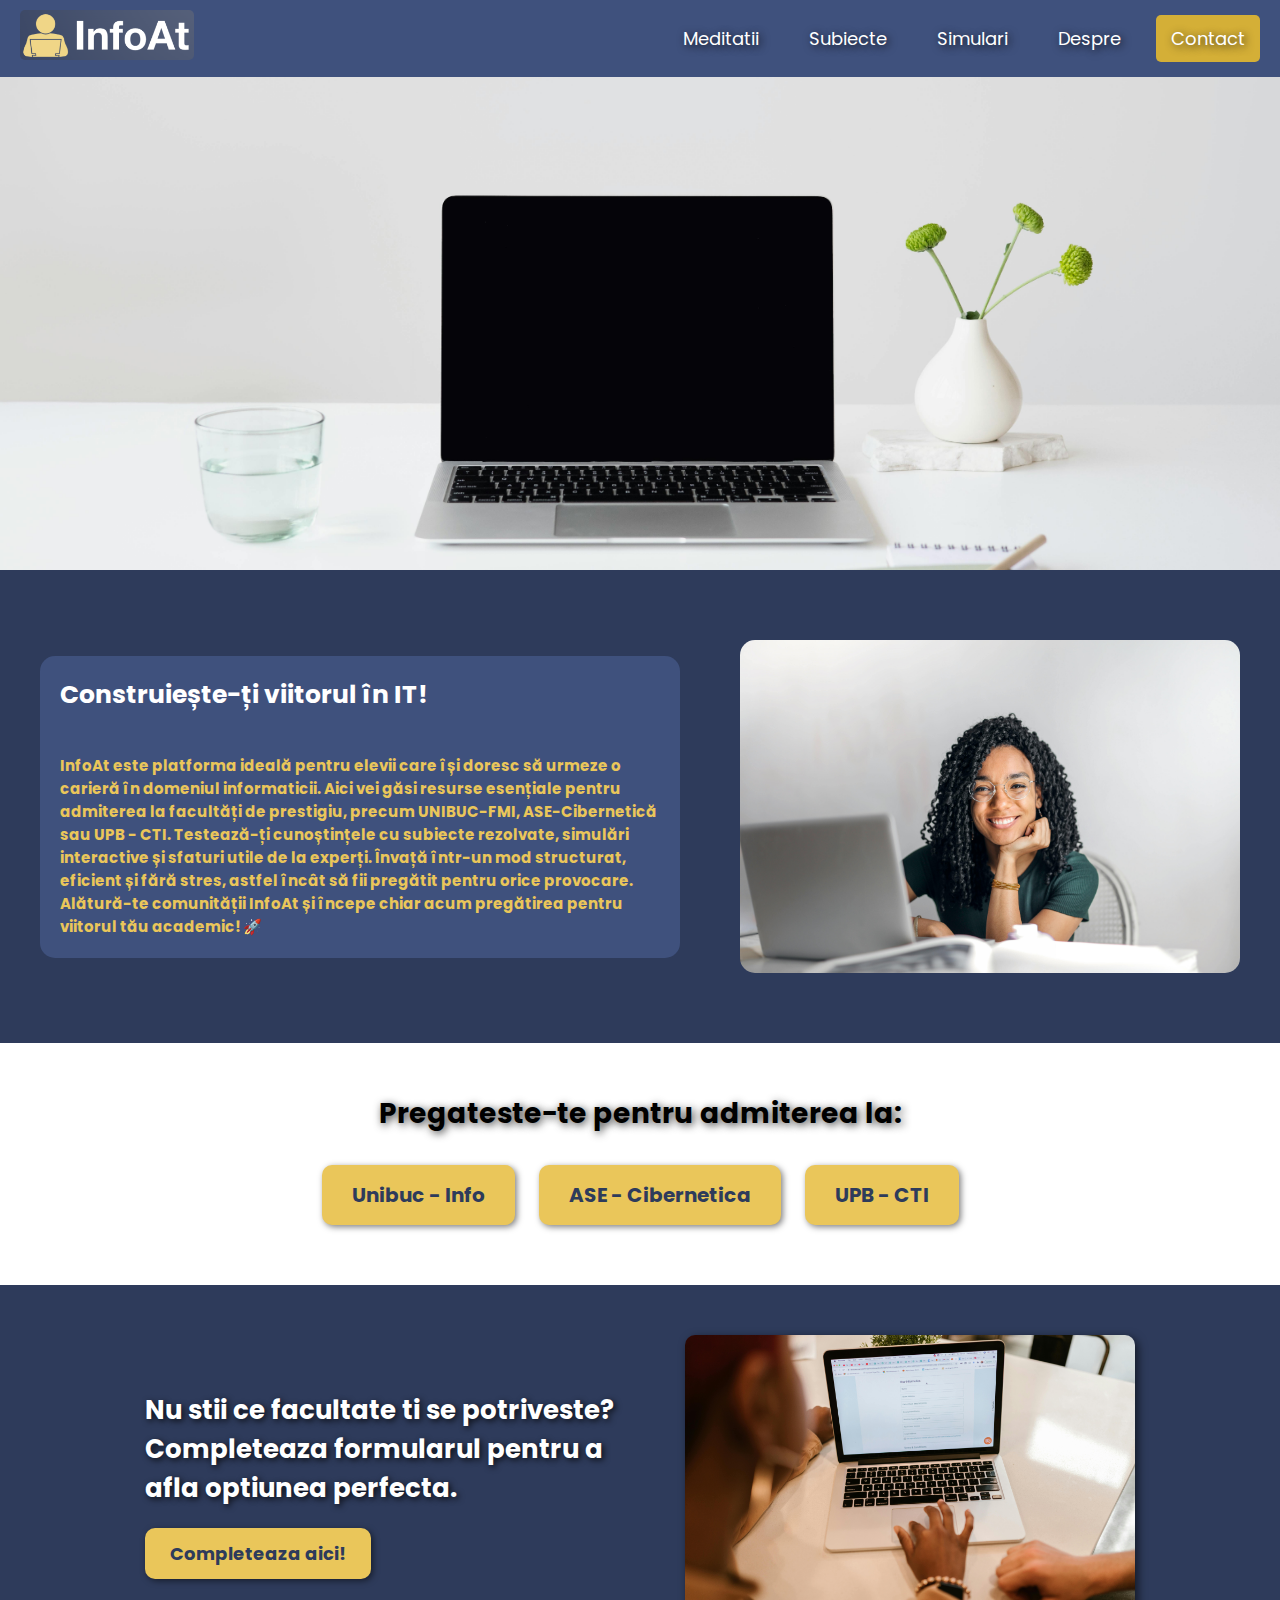
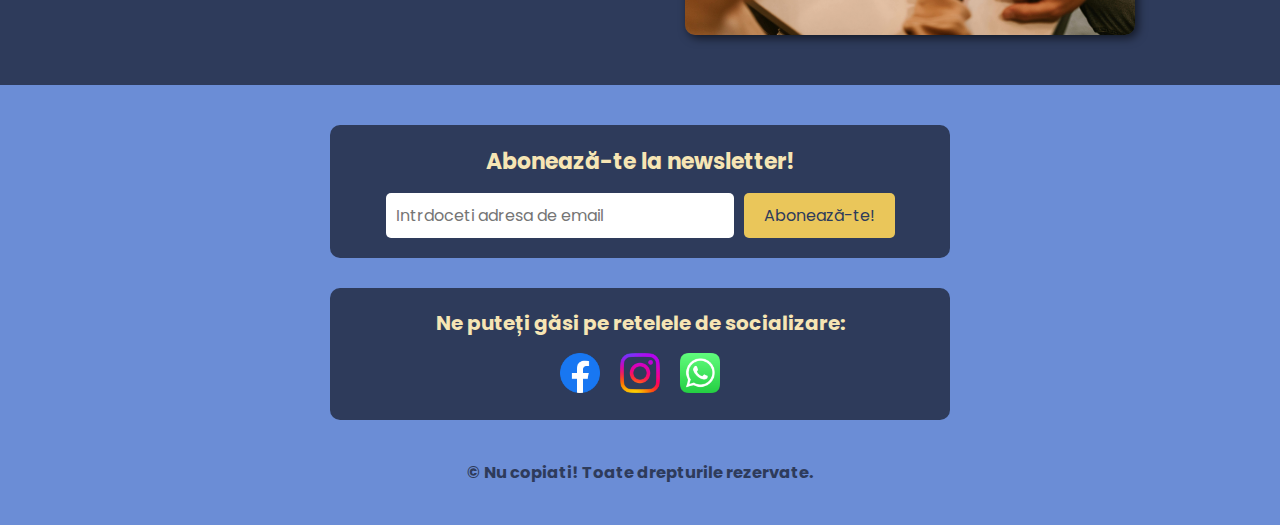
<file: index.html>
<!DOCTYPE html>
<html lang="ro">
<head>
    <meta charset="UTF-8">
    <meta name="viewport" content="width=device-width, initial-scale=1.0">
    <title>InfoAt</title>
    <link rel="icon" type="image/x-icon" href="poze/sublogo.png">
    <link rel="stylesheet" href="index.css">
    <script src="index.js"></script>
    <link href="https://fonts.googleapis.com/css2?family=Poppins:wght@300;400;600&display=swap" rel="stylesheet">
</head>
<body>
    <nav id="options-bar">
        <div class="logo-container">
            <a href="index.html"><img src="poze/zoomed-logo.png" alt="logo"></a>
        </div>
        <ul id="options">
            <li><a href="index.html">Meditatii</a></li>
            <li>
                <p id="text-subiecte">Subiecte</p>
                <ul id="subiecte-dropdown">
                    <li><a href="unibuc.html">Unibuc - FMI</a></li>
                    <li><a href="">ASE - Cibernetica</a></li>
                    <li><a href="">UPB - CTI</a></li>
                </ul>
            </li>
            <li><a href="">Simulari</a></li>
            <li><a href="">Despre</a></li>
            <li id="contactBtn"><a href="">Contact</a></li>
        </ul>
    </nav>

    <section id="prezentare">
        <!-- <img src="logo.png" alt=""> -->
        <h4>Pregătește-te inteligent pentru admitere!</h4>
        <h6>Vrei să studiezi informatica la o facultate de top? Noi te ajutăm să-ți maximizezi șansele! Pe InfoAt ai acces la subiecte de admitere, teste grilă și explicații detaliate. Învață eficient, exersează și fii pregătit pentru ziua examenului!</h6>
    </section>

    <section id="despre">
        <article>
            <h3>Construiește-ți viitorul în IT!</h3>
            <h6>InfoAt este platforma ideală pentru elevii care își doresc să urmeze o carieră în domeniul informaticii. Aici vei găsi resurse esențiale pentru admiterea la facultăți de prestigiu, precum UNIBUC-FMI, ASE-Cibernetică sau UPB - CTI. Testează-ți cunoștințele cu subiecte rezolvate, simulări interactive și sfaturi utile de la experți. Învață într-un mod structurat, eficient și fără stres, astfel încât să fii pregătit pentru orice provocare. Alătură-te comunității InfoAt și începe chiar acum pregătirea pentru viitorul tău academic! 🚀</h6>
        </article>
        <img src="poze/img_prezentare.jpg" alt="imagine-prezentare">
    </section>

    <section id="optiuni">
        <h2>Pregateste-te pentru admiterea la:</h2>
        <a href="">Unibuc - Info</a>
        <a href="">ASE - Cibernetica</a>
        <a href="">UPB - CTI</a>
    </section>

    <section id="ghid">
        <section id="ghid-text">
            <h2>Nu stii ce facultate ti se potriveste? Completeaza formularul pentru a afla optiunea perfecta.</h2>
            <a href="">Completeaza aici!</a>
        </section>
        <img src="poze/form-photo.jpg" alt="form-photo">
    </section>

    <footer id="final">

        <div id="caseta_newsletter">
            <h2>Abonează-te la newsletter!</h2>
            <form id="newsletter">
                <input type="email" placeholder="Intrdoceti adresa de email" required>
                <button type="submit">Abonează-te!</button>
            </form>
        </div>

        <div id="socializare">
            <h3>Ne puteți găsi pe retelele de socializare:</h3>
            <ul>
                <li><a href="https://www.facebook.com/profile.php?id=100009041200910" target="_blank"><img src="poze/facebook.webp" alt="insta" id="slogos"></a></li>
                <li><a href="https://www.instagram.com/anghel_e.a/" target="_blank"><img src="poze/insta.webp" alt="" id="slogos"></a></li>
                <li><a href="https://wa.me/40772092518?text=Salut,%20aș%20dori%20mai%20multe%20informații!" target="_blank"><img src="poze/whatsapp.webp" alt="" id="slogos"></a></li>
            </ul>
        </div>

        <div id="drepturi">
            <h3>© Nu copiati! Toate drepturile rezervate.</h3>
        </div>
    </footer>
</body>
</html>
</file>
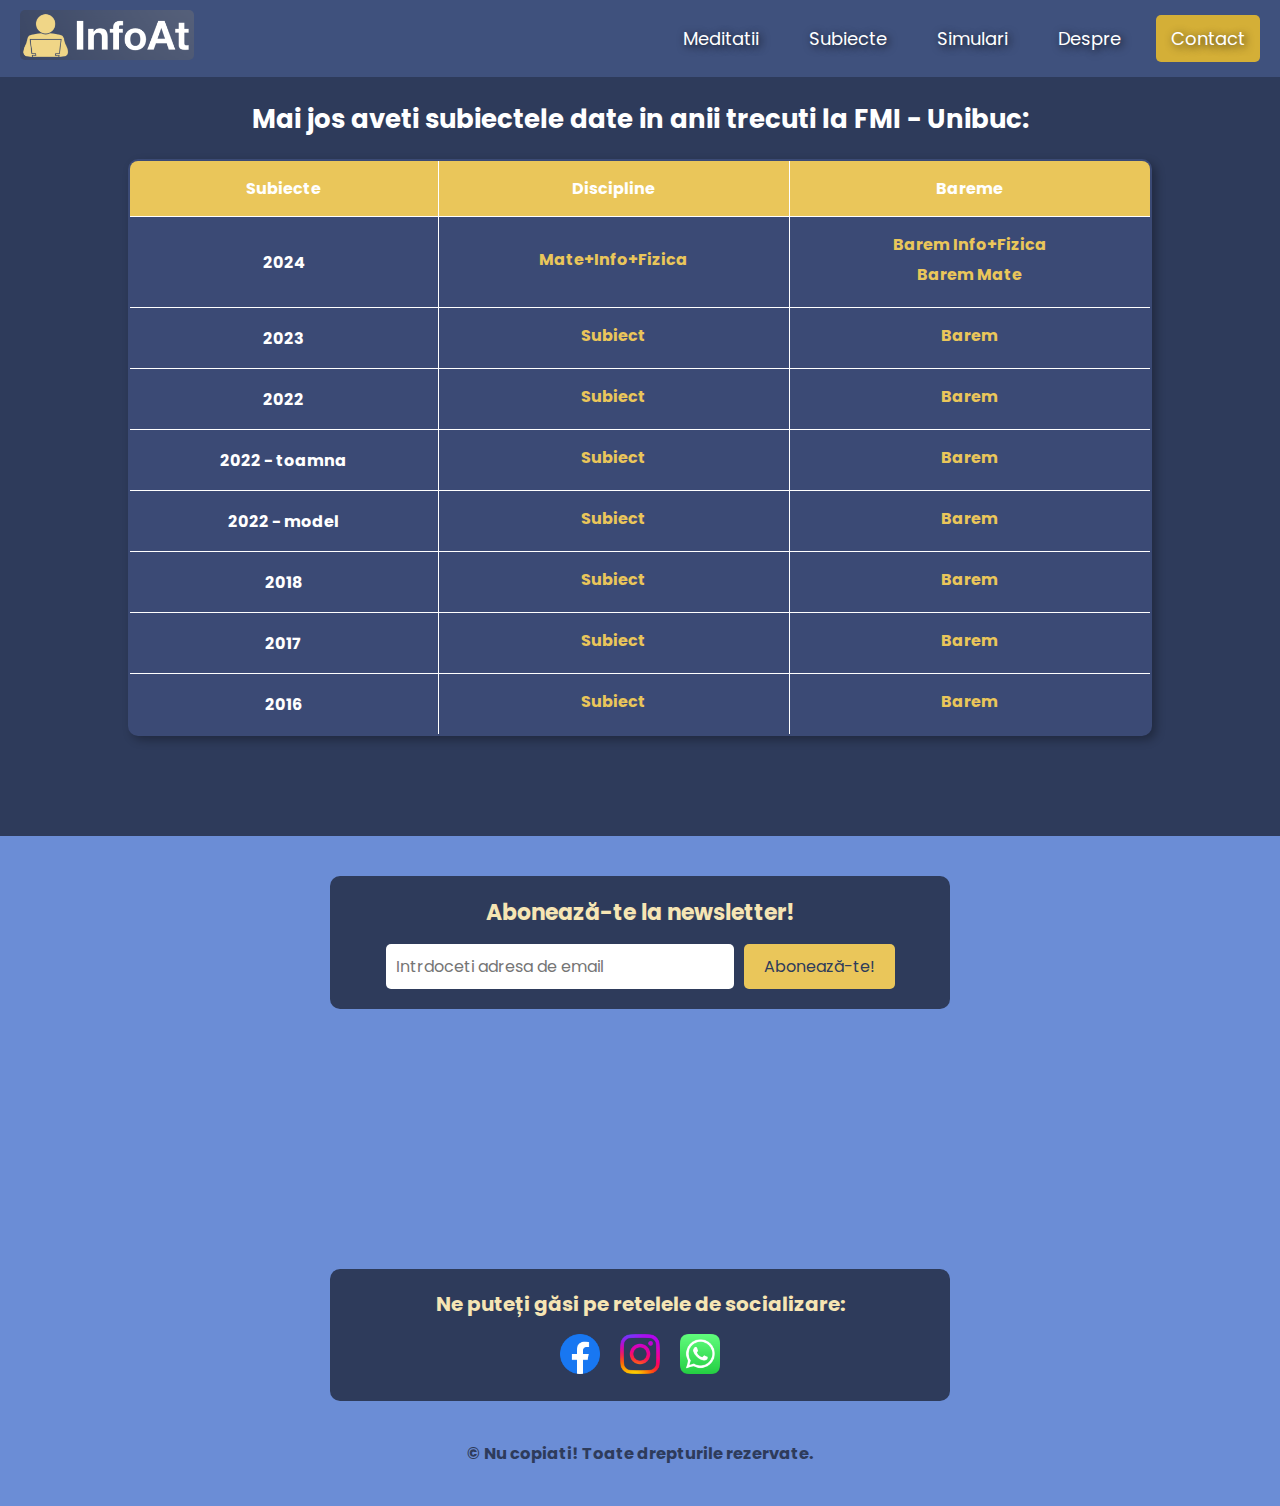
<file: unibuc.html>
<!DOCTYPE html>
<html lang="en">
<head>
    <meta charset="UTF-8">
    <meta name="viewport" content="width=device-width, initial-scale=1.0">
    <link rel="stylesheet" href="unibuc.css">
    <link rel="stylesheet" href="footer.css">
    <link rel="stylesheet" href="navigation.css">
    <title>Admitere Unibuc - FMI</title>
    <link href="https://fonts.googleapis.com/css2?family=Poppins:wght@300;400;600&display=swap" rel="stylesheet">
    
</head>
<body>
    <nav id="options-bar">
        <div class="logo-container">
            <a href="index.html"><img src="poze/zoomed-logo.png" alt="logo"></a>
        </div>
        <ul id="options">
            <li><a href="index.html">Meditatii</a></li>
            <li>
                <p id="text-subiecte">Subiecte</p>
                <ul id="subiecte-dropdown">
                    <li><a href="unibuc-fmi.html">Unibuc - FMI</a></li>
                    <li><a href="">ASE - Cibernetica</a></li>
                    <li><a href="">UPB - CTI</a></li>
                </ul>
            </li>
            <li><a href="">Simulari</a></li>
            <li><a href="">Despre</a></li>
            <li id="contactBtn"><a href="">Contact</a></li>
        </ul>
    </nav>
    
    <section id="subiecte">
        <h1>Mai jos aveti subiectele date in anii trecuti la FMI - Unibuc:</h1>
        <table>
            <tr id="optiuni">
                <th>Subiecte</th>
                <th>Discipline</th>
                <th>Bareme</th>
            </tr>
            <tr>
                <th>2024</th>
                <th><a href="Subiecte_2024.pdf">Mate+Info+Fizica</a></th>
                <th>
                    <a href="Barem_if2024.pdf">Barem Info+Fizica</a>
                    <a href="Bareme_mate2024.pdf">Barem Mate</a>
                </th>
            </tr>
            <tr>
                <th>2023</th>
                <th><a href="https://drive.google.com/drive/folders/12yCsptq94vl68pXoj5a7oTbnEBWrmIAp">Subiect</a></th>
                <th><a href="https://drive.google.com/drive/folders/12yCsptq94vl68pXoj5a7oTbnEBWrmIAp">Barem</a></th>
            </tr>
            <tr>
                <th>2022</th>
                <th><a href="https://drive.google.com/drive/folders/1Nk5DVQKgwZ2wx35ElrDjI5PHh3sPD68f">Subiect</a></th>
                <th><a href="https://drive.google.com/drive/folders/1Nk5DVQKgwZ2wx35ElrDjI5PHh3sPD68f">Barem</a></th>
            </tr>
            <tr>
                <th>2022 - toamna</th>
                <th><a href="">Subiect</a></th>
                <th><a href="">Barem</a></th>
            </tr>
            <tr>
                <th>2022 - model</th>
                <th><a href="https://drive.google.com/drive/folders/1rEIQ75LRHtEQypx39yupOlypwyo-nqJq">Subiect</a></th>
                <th><a href="https://drive.google.com/drive/folders/1rEIQ75LRHtEQypx39yupOlypwyo-nqJq">Barem</a></th>
            </tr>
            <tr>
                <th>2018</th>
                <th><a href="">Subiect</a></th>
                <th><a href="">Barem</a></th>
            </tr>
            <tr>
                <th>2017</th>
                <th><a href="">Subiect</a></th>
                <th><a href="">Barem</a></th>
            </tr>
            <tr>
                <th>2016</th>
                <th><a href="">Subiect</a></th>
                <th><a href="">Barem</a></th>
            </tr>


        </table>
    </section>

    <footer id="final">

        <div id="caseta_newsletter">
            <h2>Abonează-te la newsletter!</h2>
            <form id="newsletter">
                <input type="email" placeholder="Intrdoceti adresa de email" required>
                <button type="submit">Abonează-te!</button>
            </form>
        </div>

        <section id="subiecte">
            <table>

            </table>
        </section>

        <div id="socializare">
            <h3>Ne puteți găsi pe retelele de socializare:</h3>
            <ul>
                <li><a href="https://www.facebook.com/profile.php?id=100009041200910" target="_blank"><img src="poze/facebook.webp" alt="insta" id="slogos"></a></li>
                <li><a href="https://www.instagram.com/anghel_e.a/" target="_blank"><img src="poze/insta.webp" alt="" id="slogos"></a></li>
                <li><a href="https://wa.me/40772092518?text=Salut,%20aș%20dori%20mai%20multe%20informații!" target="_blank"><img src="poze/whatsapp.webp" alt="" id="slogos"></a></li>
            </ul>
        </div>

        <div id="drepturi">
            <h3>© Nu copiati! Toate drepturile rezervate.</h3>
        </div>
    </footer>
</body>
</html>
</file>
<file: footer.css>
/* Stilizare footer */
#final {
    background-color: #6B8DD6;
    color: #ffffff;
    padding: 40px 20px;
    text-align: center;
    display: flex;
    flex-direction: column;
    gap: 30px;
}

/* Stilizare caseta newsletter */
#caseta_newsletter {
    background: #2e3b5b;
    padding: 20px;
    border-radius: 10px;
    width: 50%;
    margin: auto;
}

#caseta_newsletter h2 {
    margin-bottom: 15px;
    font-size: 22px;
    color: #f6e5b4;
}

#newsletter {
    display: flex;
    justify-content: center;
    gap: 10px;
}

#newsletter input {
    padding: 10px;
    width: 60%;
    border-radius: 5px;
    border: none;
    font-size: 16px;
}

#newsletter button {
    background: #eac65a;
    color: #2e3b5b;
    border: none;
    padding: 10px 20px;
    cursor: pointer;
    border-radius: 5px;
    font-size: 16px;
    transition: background 0.3s;
}

#newsletter button:hover {
    background: #f6e5b4;
}

/* Stilizare social media */
#socializare {
    background: #2e3b5b;
    padding: 20px;
    border-radius: 10px;
    width: 50%;
    margin: auto;
}

#socializare h3 {
    margin-bottom: 15px;
    font-size: 20px;
    color: #f6e5b4;
}

#socializare ul {
    list-style: none;
    display: flex;
    justify-content: center;
    gap: 20px;
    padding: 0;
}

#socializare ul li {
    display: inline-block;
}

#socializare ul li a img {
    width: 40px;
    height: 40px;
    transition: transform 0.3s ease-in-out;
}

#socializare ul li a img:hover {
    transform: scale(1.1);
}

/* Stilizare drepturi de autor */
#drepturi {
    font-size: 14px;
    color: #2e3b5b;
    text-align: center;
    padding-top: 10px;
}
</file>
<file: navigation.css>
/* Stilizare navigație */
nav#options-bar {
    background-color: #3f517d;
    padding: 10px 20px;
    position: fixed;
    top: 0;
    width: 100%;
    display: flex;
    justify-content: space-between;
    align-items: center;
    z-index: 1000;
}

/* Stilizare logo */
.logo-container {
    display: flex;
    align-items: center;
}

.logo-container img {
    height: 50px;
    border-radius: 5px;
}

/* Stilizare meniu */
ul#options {
    list-style: none;
    display: flex;
    align-items: center;
    gap: 20px;
    margin: 0;
    padding: 0;
}

ul#options > li {
    position: relative;
    padding: 10px 15px;
    cursor: pointer;
    font-size: 18px;
    border-radius: 5px;
    transition: background 0.3s;
    text-shadow: 2px 2px 8px rgba(0, 0, 0, 0.8);
}

#contactBtn{
    background-color: #D4AF37;
}

ul#options > li a {
    text-decoration: none;
    color: #ffffff;
    transition: color 0.3s;
}

ul#options > li:hover {
    background: #eac65a;
}

ul#options > li a:hover {
    color: #2e3b5b;
}

/* Dropdown Styling */
ul#subiecte-dropdown {
    position: absolute;
    top: 100%;
    left: 0;
    background-color: #f6e5b4;
    list-style: none;
    display: none;
    flex-direction: column;
    width: 200px;
    border-radius: 5px;
    box-shadow: 0px 4px 6px rgba(0, 0, 0, 0.2);
    padding: 10px 0;
}

ul#options > li:hover ul#subiecte-dropdown {
    display: block;
    border-radius: 5px;
}

ul#subiecte-dropdown li {
    padding: 10px;
    border-bottom: 1px solid #eac65a;
    text-align: center;
    border-radius: 5px;
}

ul#subiecte-dropdown li:last-child {
    border-bottom: none;
}

ul#subiecte-dropdown li a {
    color: #2e3b5b;
    text-decoration: none;
    display: block;
}

ul#subiecte-dropdown li a:hover {
    background-color: #eac65a;
    border-radius: 5px;
}
</file>
<file: index.css>
/* Resetare stiluri implicite */
* {
    margin: 0;
    padding: 0;
    box-sizing: border-box;
    font-family: 'Poppins', sans-serif;
}

body {
    background-color: #2e3b5b;
    margin: 0;
    padding: 0;
    color: #ffffff;
}

/* Stilizare navigație */
nav#options-bar {
    background-color: #3f517d;
    padding: 10px 20px;
    position: fixed;
    top: 0;
    width: 100%;
    display: flex;
    justify-content: space-between;
    align-items: center;
    z-index: 1000;
}

/* Stilizare logo */
.logo-container {
    display: flex;
    align-items: center;
}

.logo-container img {
    height: 50px;
    border-radius: 5px;
}

/* Stilizare meniu */
ul#options {
    list-style: none;
    display: flex;
    align-items: center;
    gap: 20px;
    margin: 0;
    padding: 0;
}

ul#options > li {
    position: relative;
    padding: 10px 15px;
    cursor: pointer;
    font-size: 18px;
    border-radius: 5px;
    transition: background 0.3s;
    text-shadow: 2px 2px 8px rgba(0, 0, 0, 0.8);
}

#contactBtn{
    background-color: #D4AF37;
}

ul#options > li a {
    text-decoration: none;
    color: #ffffff;
    transition: color 0.3s;
}

ul#options > li:hover {
    background: #eac65a;
}

ul#options > li a:hover {
    color: #2e3b5b;
}

/* Dropdown Styling */
ul#subiecte-dropdown {
    position: absolute;
    top: 100%;
    left: 0;
    background-color: #f6e5b4;
    list-style: none;
    display: none;
    flex-direction: column;
    width: 200px;
    border-radius: 5px;
    box-shadow: 0px 4px 6px rgba(0, 0, 0, 0.2);
    padding: 10px 0;
}

ul#options > li:hover ul#subiecte-dropdown {
    display: block;
    border-radius: 5px;
}

ul#subiecte-dropdown li {
    padding: 10px;
    border-bottom: 1px solid #eac65a;
    text-align: center;
    border-radius: 5px;
}

ul#subiecte-dropdown li:last-child {
    border-bottom: none;
}

ul#subiecte-dropdown li a {
    color: #2e3b5b;
    text-decoration: none;
    display: block;
}

ul#subiecte-dropdown li a:hover {
    background-color: #eac65a;
    border-radius: 5px;
}

/* Sectiunea Prezentare */
#prezentare {
    background: url('poze/pexels-anna-nekrashevich-8534387.jpg') no-repeat center center/cover;
    height: 500px;
    display: flex;
    flex-direction: column;
    align-items: center;
    justify-content: center;
    text-align: center;
    position: relative;
    color: #ffffff;
    font-size: 32px;
    font-weight: bold;
    margin-top: 70px;
    padding: 20px;
    text-shadow: 2px 2px 8px rgba(0, 0, 0, 0.8);
}

#prezentare h4{
    opacity: 0;
    transform: translateY(20px);
    animation: fadeInText 1s ease-out forwards;
    transition: transform 0.3s ease-in-out;
}

#prezentare h6 {
    opacity: 0;
    transform: translateY(20px);
    animation: fadeInText 2s ease-out forwards;
    transition: transform 0.3s ease-in-out;
}

#prezentare h4 {
    font-size: 36px;
    font-weight: 700;
    margin-bottom: 10px;
    color: #f6e5b4;
    padding: 10px 20px;
    border-radius: 8px;
}

#prezentare h6 {
    font-size: 18px;
    font-weight: 400;
    max-width: 800px;
    color: #eac65a;
    line-height: 1.5;
    background: rgba(0,0,0,0.8);
    padding: 10px 20px;
    border-radius: 8px;
}

@keyframes fadeInText {
    from {
        opacity: 0;
        transform: translateY(20px);
    }
    to {
        opacity: 1;
        transform: translateY(0);
    }
}

#prezentare img{
    max-width: 200px;
    border-radius: 15px;
    margin: 20px;
}

/* Sectiunea Despre */
#despre {
    display: flex;
    align-items: center;
    justify-content: center;
    padding: 70px 40px;
    gap: 60px;
    max-width: 1300px;
    margin: auto;
}

#despre h3, #despre h6 {
    padding: 20px;
    border-radius: 15px;
    color: #ffffff;
    text-align: left;
    max-width: 1000px;
    font-size: 15px;
}

#despre h6{
    color: #eac65a;
}

#despre article{
    background-color: #3f517d;
    border-radius: 15px;
}

#despre h3{
    font-size: 25px;
}

#despre img {
    max-width: 500px;
    height: auto;
    border-radius: 15px;
}

#despre article:hover {
    transition: transform 0.5s ease-in-out;
    transform: scale(1.05);
}

#despre article:not(:hover) {
    transition: transform 0.5s ease-in-out;
    transform: scale(1);
}

/* Stilizare pentru sectiunea optiuni */
#optiuni {
    background-color: #ffffff;
    padding: 50px 20px;
    text-align: center;
}

#optiuni h2 {
    color: #000000;
    font-size: 28px;
    text-shadow: 2px 2px 8px rgba(0, 0, 0, 0.8);
    margin-bottom: 20px;
}

#optiuni a {
    display: inline-block;
    background-color: #eac65a;
    color: #2e3b5b;
    text-decoration: none;
    font-size: 20px;
    font-weight: bold;
    padding: 15px 30px;
    margin: 10px;
    border-radius: 10px;
    box-shadow: 2px 2px 6px rgba(0, 0, 0, 0.5);
    transition: transform 0.3s ease-in-out, background 0.3s;
}

#optiuni a:hover {
    background-color: #f6e5b4;
    transform: scale(1.1);
}

/* Stilizare pentru sectiunea ghid */
#ghid {
    display: flex;
    align-items: center;
    justify-content: center;
    gap: 40px;
    padding: 50px;
}

/* Stilizare text */
#ghid-text {
    max-width: 500px;
    text-align: left;
}

#ghid-text h2 {
    font-size: 26px;
    color: #ffffff;
    margin-bottom: 20px;
    text-shadow: 2px 2px 6px rgba(0, 0, 0, 0.8);
}

#ghid-text a {
    display: inline-block;
    background-color: #eac65a;
    color: #2e3b5b;
    text-decoration: none;
    font-size: 18px;
    font-weight: bold;
    padding: 12px 25px;
    border-radius: 10px;
    box-shadow: 2px 2px 6px rgba(0, 0, 0, 0.5);
    transition: transform 0.3s ease-in-out, background 0.3s;
}

#ghid-text a:hover {
    background-color: #f6e5b4;
    transform: scale(1.1);
}

/* Stilizare imagine */
#ghid img {
    max-width: 450px;
    height: auto;
    border-radius: 10px;
    box-shadow: 3px 3px 10px rgba(0, 0, 0, 0.6);
}

/* Stilizare footer */
#final {
    background-color: #6B8DD6;
    color: #ffffff;
    padding: 40px 20px;
    text-align: center;
    display: flex;
    flex-direction: column;
    gap: 30px;
}

/* Stilizare caseta newsletter */
#caseta_newsletter {
    background: #2e3b5b;
    padding: 20px;
    border-radius: 10px;
    width: 50%;
    margin: auto;
}

#caseta_newsletter h2 {
    margin-bottom: 15px;
    font-size: 22px;
    color: #f6e5b4;
}

#newsletter {
    display: flex;
    justify-content: center;
    gap: 10px;
}

#newsletter input {
    padding: 10px;
    width: 60%;
    border-radius: 5px;
    border: none;
    font-size: 16px;
}

#newsletter button {
    background: #eac65a;
    color: #2e3b5b;
    border: none;
    padding: 10px 20px;
    cursor: pointer;
    border-radius: 5px;
    font-size: 16px;
    transition: background 0.3s;
}

#newsletter button:hover {
    background: #f6e5b4;
}

/* Stilizare social media */
#socializare {
    background: #2e3b5b;
    padding: 20px;
    border-radius: 10px;
    width: 50%;
    margin: auto;
}

#socializare h3 {
    margin-bottom: 15px;
    font-size: 20px;
    color: #f6e5b4;
}

#socializare ul {
    list-style: none;
    display: flex;
    justify-content: center;
    gap: 20px;
    padding: 0;
}

#socializare ul li {
    display: inline-block;
}

#socializare ul li a img {
    width: 40px;
    height: 40px;
    transition: transform 0.3s ease-in-out;
}

#socializare ul li a img:hover {
    transform: scale(1.1);
}

/* Stilizare drepturi de autor */
#drepturi {
    font-size: 14px;
    color: #2e3b5b;
    text-align: center;
    padding-top: 10px;
}
</file>
<file: unibuc.css>
/* Resetare stiluri implicite */
* {
    margin: 0;
    padding: 0;
    box-sizing: border-box;
    font-family: 'Poppins', sans-serif;
}

body {
    background-color: #2e3b5b;
    margin: 0;
    padding: 0;
    color: #ffffff;
}

#subiecte{
    padding-top: 100px;
    padding-bottom: 100px;
}

/* Centrare text pentru h1 */
#subiecte h1 {
    text-align: center;
    font-size: 26px;
    margin-bottom: 20px;
    color: #ffffff;
}

/* Stilizare tabel */
#subiecte table {
    width: 80%;
    margin: 0 auto;
    border-collapse: collapse;
    background-color: #3b4a75; /* Fundal tabel */
    border-radius: 10px;
    overflow: hidden;
    box-shadow: 4px 4px 10px rgba(0, 0, 0, 0.3);
    border: 2px solid #ffffff; /* Bordura generală a tabelului */
}

/* Celulele de tabel */
#subiecte th, #subiecte td {
    padding: 15px;
    text-align: center;
    border-bottom: 1px solid #ffffff; /* Linie între rânduri */
    border-right: 1px solid #ffffff; /* Linie între coloane */
    color: #ffffff;
}

/* Elimină linia verticală din ultima coloană */
#subiecte th:last-child, #subiecte td:last-child {
    border-right: none;
}

/* Stil pentru rândul de opțiuni (header-ul tabelului) */
#subiecte #optiuni {
    background-color: #eac65a; /* Fundal galben pentru capul tabelului */
    color: #2e3b5b;
    font-weight: bold;
}

/* Stil pentru secțiunile speciale */
#subiecte #sectiuni {
    background-color: #4c5d85; /* Culoare diferită pentru secțiuni */
    font-weight: bold;
}

/* Efect hover pe fiecare celulă individual */
#subiecte td:hover, #subiecte th:not(#optiuni):hover {
    background-color: #50639c; /* Culoare la hover */
    cursor: pointer;
} 

/* Link-uri din tabel */
#subiecte a {
    color: #eac65a;
    text-decoration: none; /* Fără subliniere */
    font-weight: bold;
}

/* Link-urile rămân nesubliniate la hover */
#subiecte a:hover {
    text-decoration: none;
    color: #f6e5b4; /* Schimbare ușoară de culoare la hover */
}

#subiecte th a, #subiecte td a {
    display: block; /* Fiecare link apare pe un rând nou */
    margin-bottom: 5px; /* Spațiu între link-uri pentru lizibilitate */
}
</file>
